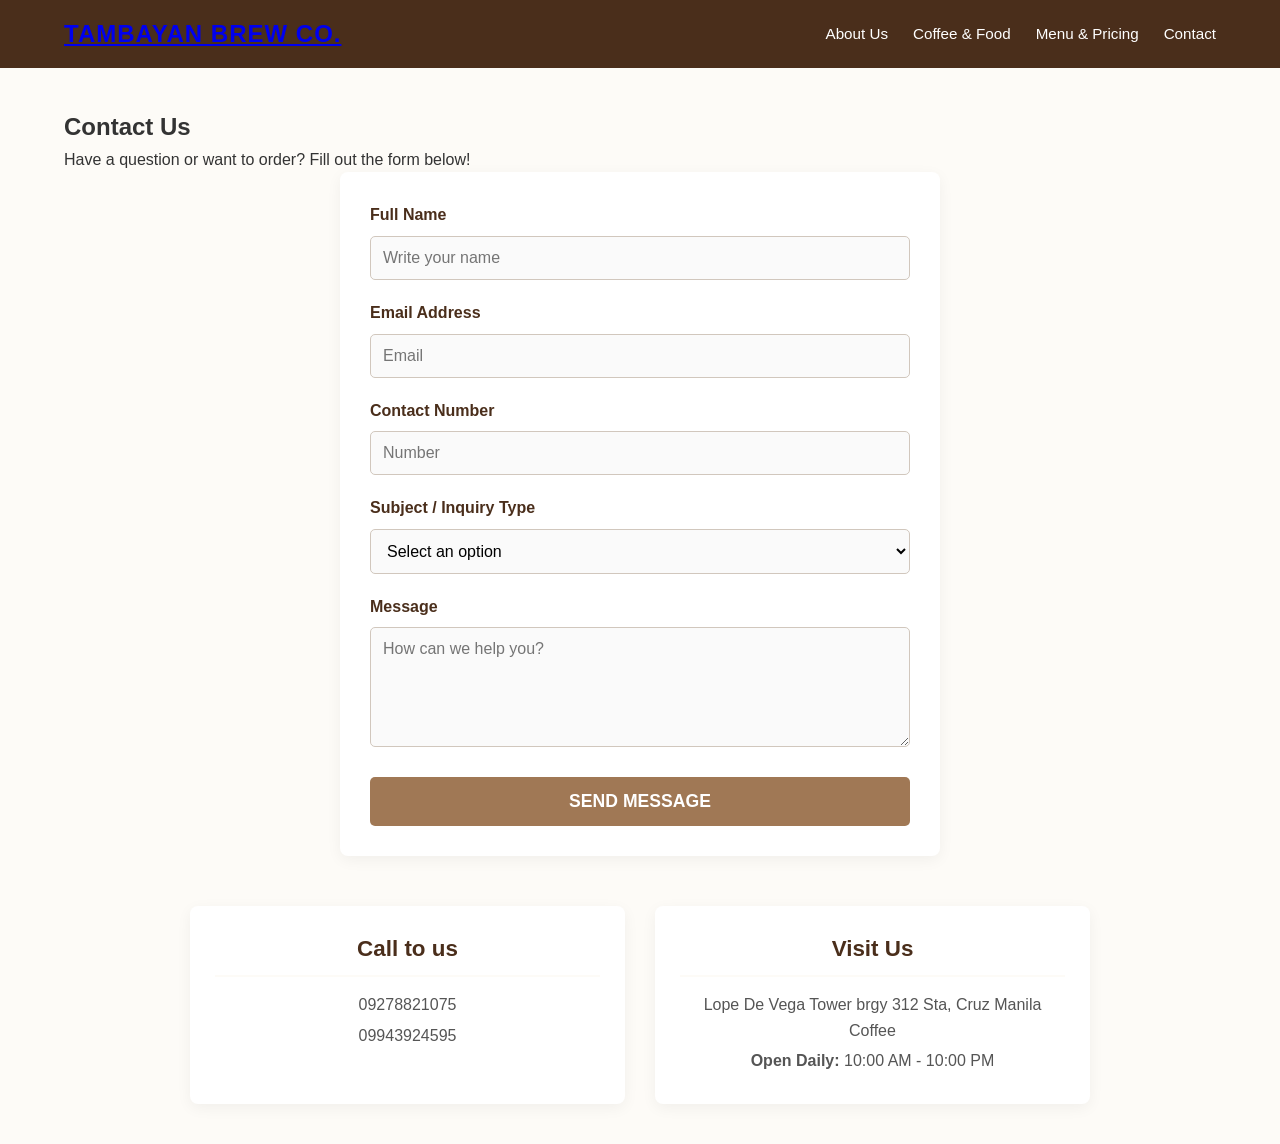
<file: pages/contact.html>
<!DOCTYPE html>
<html lang="en">
<head>
    <meta charset="UTF-8">
    <meta name="viewport" content="width=device-width, initial-scale=1.0">
    <title>Document</title>
    <link rel="stylesheet" href="../style2.css">
</head>
<body>
     <header>
        <div class="container">
            <nav>
                <div class="logo"><a href="../index.html">tambayan brew co.</a></div>
                <ul class="nav-links">
                    
                    <li><a href="aboutus.html">About Us</a></li>
                    <li><a href="service.html">Coffee & Food</a></li>
                    <li><a href="menu.html">Menu & Pricing</a></li>
                    <li><a href="contact.html">Contact</a></li>
                </ul>
            </nav>
        </div>
    </header>

    <main class="container section">
    <h2>Contact Us</h2>

    <p class="contact">
        Have a question or want to order? Fill out the form below!
    </p>

    <div class="form-box">
    
        <form action="mailto:almondcharles.espiritu.mnl@eac.edu.ph?subject=Coffee Order"
              method="post"
              enctype="text/plain">

            <div class="form-group">
            <label for="name">Full Name</label>
            <input type="text" id="name" placeholder="Write your name" required>
        </div>

        <div class="form-group">
            <label for="email">Email Address</label>
            <input type="email" id="email" placeholder="Email" required>
        </div>

        <div class="form-group">
            <label for="phone">Contact Number</label>
            <input type="tel" id="phone" placeholder="Number">
        </div>

        <div class="form-group">
            <label for="subject">Subject / Inquiry Type</label>
            <select id="subject">
                <option value="" disabled selected>Select an option</option>
                <option value="order">Order Inquiry</option>
                <option value="general">General Question</option>
                <option value="feedback">Feedback</option>
            </select>
        </div>

        <div class="form-group">
            <label for="message">Message</label>
            <textarea id="message" placeholder="How can we help you?"></textarea>
        </div>

        <button type="submit" class="btn-submit">Send Message</button>
    </form>

    <div class="contact-info-wrapper">
        <div class="info-box">
            <h3>Call to us</h3>
            <p>09278821075</p>
            <p>09943924595</p>
        </div>

        <div class="info-box">
            <h3>Visit Us</h3>
            <p>Lope De Vega Tower brgy 312 Sta, Cruz Manila Coffee</p>
            <p><strong>Open Daily:</strong> 10:00 AM - 10:00 PM</p>
        </div>
    </div>
</main>
</file>
<file: style2.css>
* {
    margin: 0;
    padding: 0;
    box-sizing: border-box;
    font-family: 'Segoe UI', Tahoma, Geneva, Verdana, sans-serif;
}

:root {
    --primary-color: #4A2E1B;   /* Dark Coffee Brown */
    --accent-color: #A07855;    /* Warm Tan/Brown Button */
    --accent-hover: #866141;   /* Darker Tan for hover effects */
    --bg-color: #FDFBF7;       /* Off-white / Cream background */
    --text-color: #333333;     /* Dark grey for readability */
    --form-bg: #ffffff;        /* Pure white for form inputs */
    --border-color: #D1C7BD;   /* Soft brown/grey border */
}

body {
    background-color: var(--bg-color);
    color: var(--text-color);
    line-height: 1.6;
    display: flex;
    flex-direction: column;
    min-height: 100vh;
}

/* ==========================================================================
   2. Header & Navigation (Fixed & Aligned)
   ========================================================================== */
header {
    background-color: var(--primary-color);
    color: #ffffff;
    padding: 15px 0;
}

.container {
    width: 90%;
    max-width: 1200px;
    margin: 0 auto;
}

nav {
    display: flex;
    justify-content: space-between;
    align-items: center;
}

.logo {
    font-size: 1.5rem;
    font-weight: bold;
    text-transform: uppercase;
    letter-spacing: 1px;
}

.nav-links {
    display: flex;
    list-style: none;
    gap: 25px;
}

.nav-links a {
    color: #ffffff;
    text-decoration: none;
    font-weight: 500;
    font-size: 0.95rem;
    transition: color 0.3s ease;
}

.nav-links a:hover {
    color: var(--accent-color);
}

/* ==========================================================================
   3. Main Layout & Content Section
   ========================================================================== */
main {
    flex: 1;
    padding: 40px 0;
}

.section h1 {
    text-align: center;
    color: var(--primary-color);
    font-size: 2.5rem;
    margin-bottom: 30px;
    position: relative;
}

/* ==========================================================================
   4. Contact Page & Form Styling (The Big Fix)
   ========================================================================== */
.contact-intro {
    text-align: center;
    margin-bottom: 30px;
    font-size: 1.1rem;
    color: #666;
}

/* Form Container Layout */
form {
    max-width: 600px;
    margin: 0 auto 50px auto;
    background: var(--form-bg);
    padding: 30px;
    border-radius: 8px;
    box-shadow: 0 4px 15px rgba(0, 0, 0, 0.05);
}

/* Layout for individual form rows */
.form-group {
    display: flex;
    flex-direction: column;
    margin-bottom: 20px;
}

.form-group label {
    font-weight: 600;
    margin-bottom: 8px;
    color: var(--primary-color);
}

/* Styling Inputs, Select dropdowns, and Textareas consistently */
.form-group input,
.form-group select,
.form-group textarea {
    width: 100%;
    padding: 12px;
    border: 1px solid var(--border-color);
    border-radius: 5px;
    font-size: 1rem;
    background-color: #fafafa;
    transition: all 0.3s ease;
}

.form-group input:focus,
.form-group select:focus,
.form-group textarea:focus {
    outline: none;
    border-color: var(--primary-color);
    background-color: #ffffff;
    box-shadow: 0 0 5px rgba(74, 46, 27, 0.2);
}

.form-group textarea {
    resize: vertical;
    min-height: 120px;
}

/* Beautiful, consistent button style */
.btn-submit {
    width: 100%;
    background-color: var(--accent-color);
    color: white;
    padding: 14px;
    border: none;
    border-radius: 5px;
    font-size: 1.1rem;
    font-weight: bold;
    text-transform: uppercase;
    cursor: pointer;
    transition: background-color 0.3s ease;
    margin-top: 10px;
}

.btn-submit:hover {
    background-color: var(--accent-hover);
}

/* ==========================================================================
   5. Contact Info Block (Call Us / Visit Us)
   ========================================================================== */
.contact-info-wrapper {
    display: flex;
    justify-content: space-around;
    flex-wrap: wrap;
    gap: 30px;
    max-width: 900px;
    margin: 0 auto;
    text-align: center;
}

.info-box {
    flex: 1;
    min-width: 250px;
    background: white;
    padding: 25px;
    border-radius: 8px;
    box-shadow: 0 4px 15px rgba(0, 0, 0, 0.05);
}

.info-box h3 {
    color: var(--primary-color);
    font-size: 1.4rem;
    margin-bottom: 15px;
    border-bottom: 2px solid var(--bg-color);
    padding-bottom: 8px;
}

.info-box p {
    margin: 5px 0;
    color: #555;
}

/* ==========================================================================
   6. Footer Styling
   ========================================================================== */
footer {
    background-color: var(--primary-color);
    color: #ffffff;
    text-align: center;
    padding: 20px 0;
    font-size: 0.9rem;
    margin-top: auto;
}
/* ----------------------------------------------------------
   13. FOOTER
   ---------------------------------------------------------- */
footer {
    background-color: var(--primary-color);
    color: var(--white);
    text-align: center;
    padding: 20px 0;
    margin-top: 60px;
}

/* ----------------------------------------------------------
   14. RESPONSIVE — TABLET & MOBILE (max-width: 768px)
   ---------------------------------------------------------- */
@media (max-width: 768px) {
    nav {
        flex-direction: column;
        gap: 15px;
    }

    .nav-links {
        flex-direction: column;
        text-align: center;
        gap: 10px;
    }

    h2 {
        font-size: 2rem;
    }

    main h1 {
        font-size: 2rem;
    }

    .hero h1 {
        font-size: 2rem;
        color: var(--white);
    }

    /* Cards */
    .grid-3-cols {
        grid-template-columns: 1fr;
    }

    /* About */
    .about-wrapper {
        flex-direction: column;
    }

    /* Table */
    table {
        font-size: 0.9rem;
    }

    th, td {
        padding: 12px 8px;
    }

    /* Form */
    .form-box {
        padding: 25px;
        margin: 0 15px;
    }
}

/* ----------------------------------------------------------
   15. RESPONSIVE — SMALL SCREENS (max-width: 600px)
   ---------------------------------------------------------- */
@media (max-width: 600px) {
    /* Horizontally scrollable table on very small screens */
    table {
        display: block;
        overflow-x: auto;
        white-space: nowrap;
    }
}
</file>
